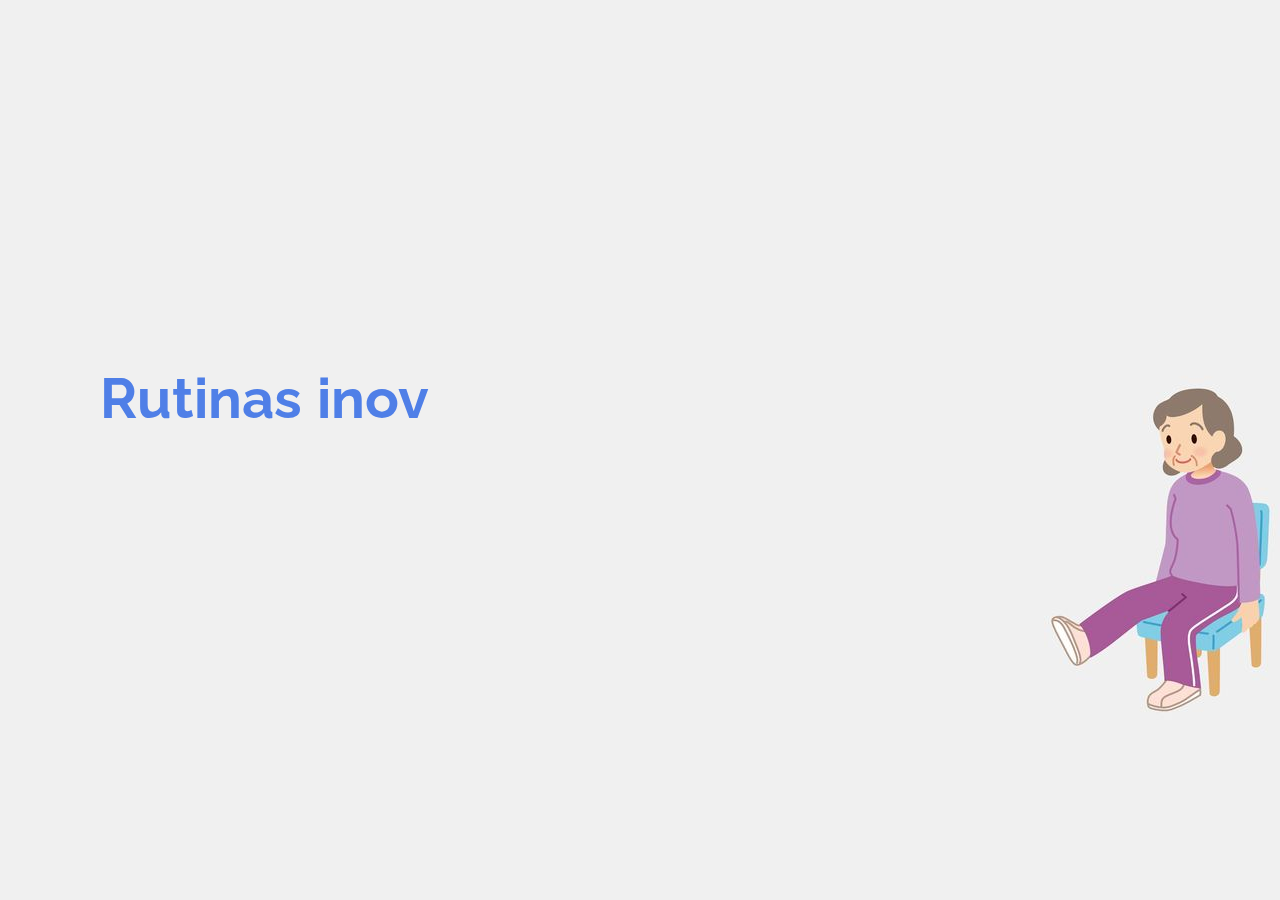
<file: index.html>
<!DOCTYPE html>
<html lang="en">
  <head>
    <meta charset="UTF-8" />
    <meta name="viewport" content="width=device-width, initial-scale=1.0" />
    <title>flexia</title>
    <link rel="stylesheet" href="style.css" />
  </head>
  <body>
    <section>
      <header>
        <a href="#" class="logo">Flexia</a>
        <ul class="navegation">
          <li><a href="#" style="--i: 1" class="active">Home</a></li>
          <li><a href="nosotros/" style="--i: 2">Nosotros</a></li>
          <li><a href="dashboard/" style="--i: 3">Empezar</a></li>
        </ul>
      </header>
      <div class="content">
        <div class="txtbx">
          <h2>Rutinas</h2>
          <div id="content-text-animacion" class="content-text-animacion"></div>
          <div class="barra-text-animacion"></div>
        </div>
        <div class="txtbx-p">
          <p>¡ Cuida tu cuerpo, cuida tu salud !</p>
          <a href="./register/">Registrarse</a>
        </div>
      </div>
      <div class="main-img">
        <img src="img/imagenp.jpg" alt="" class="main-img" />
      </div>
      <ul class="sci">
        <li>
          <a href="https://www.facebook.com/?locale=es_LA" style="--i: 12">
            <svg
              xmlns="http://www.w3.org/2000/svg"
              width="24"
              height="24"
              viewBox="0 0 24 24"
              style="fill: rgba(0, 0, 0, 1)"
            >
              <path
                d="M12.001 2.002c-5.522 0-9.999 4.477-9.999 9.999 0 4.99 3.656 9.126 8.437 9.879v-6.988h-2.54v-2.891h2.54V9.798c0-2.508 1.493-3.891 3.776-3.891 1.094 0 2.24.195 2.24.195v2.459h-1.264c-1.24 0-1.628.772-1.628 1.563v1.875h2.771l-.443 2.891h-2.328v6.988C18.344 21.129 22 16.992 22 12.001c0-5.522-4.477-9.999-9.999-9.999z"
              ></path>
            </svg>
          </a>
        </li>
        <li>
          <a href="https://x.com/?lang=es" style="--i: 13">
            <svg xmlns="http://www.w3.org/2000/svg" viewBox="0 0 512 512">
              <!--!Font Awesome Free 6.5.2 by @fontawesome - https://fontawesome.com License - https://fontawesome.com/license/free Copyright 2024 Fonticons, Inc.-->
              <path
                d="M389.2 48h70.6L305.6 224.2 487 464H345L233.7 318.6 106.5 464H35.8L200.7 275.5 26.8 48H172.4L272.9 180.9 389.2 48zM364.4 421.8h39.1L151.1 88h-42L364.4 421.8z"
              />
            </svg>
          </a>
        </li>
      </ul>
    </section>
    <script src="./js/animaciones.js"></script>
  </body>
</html>
</file>
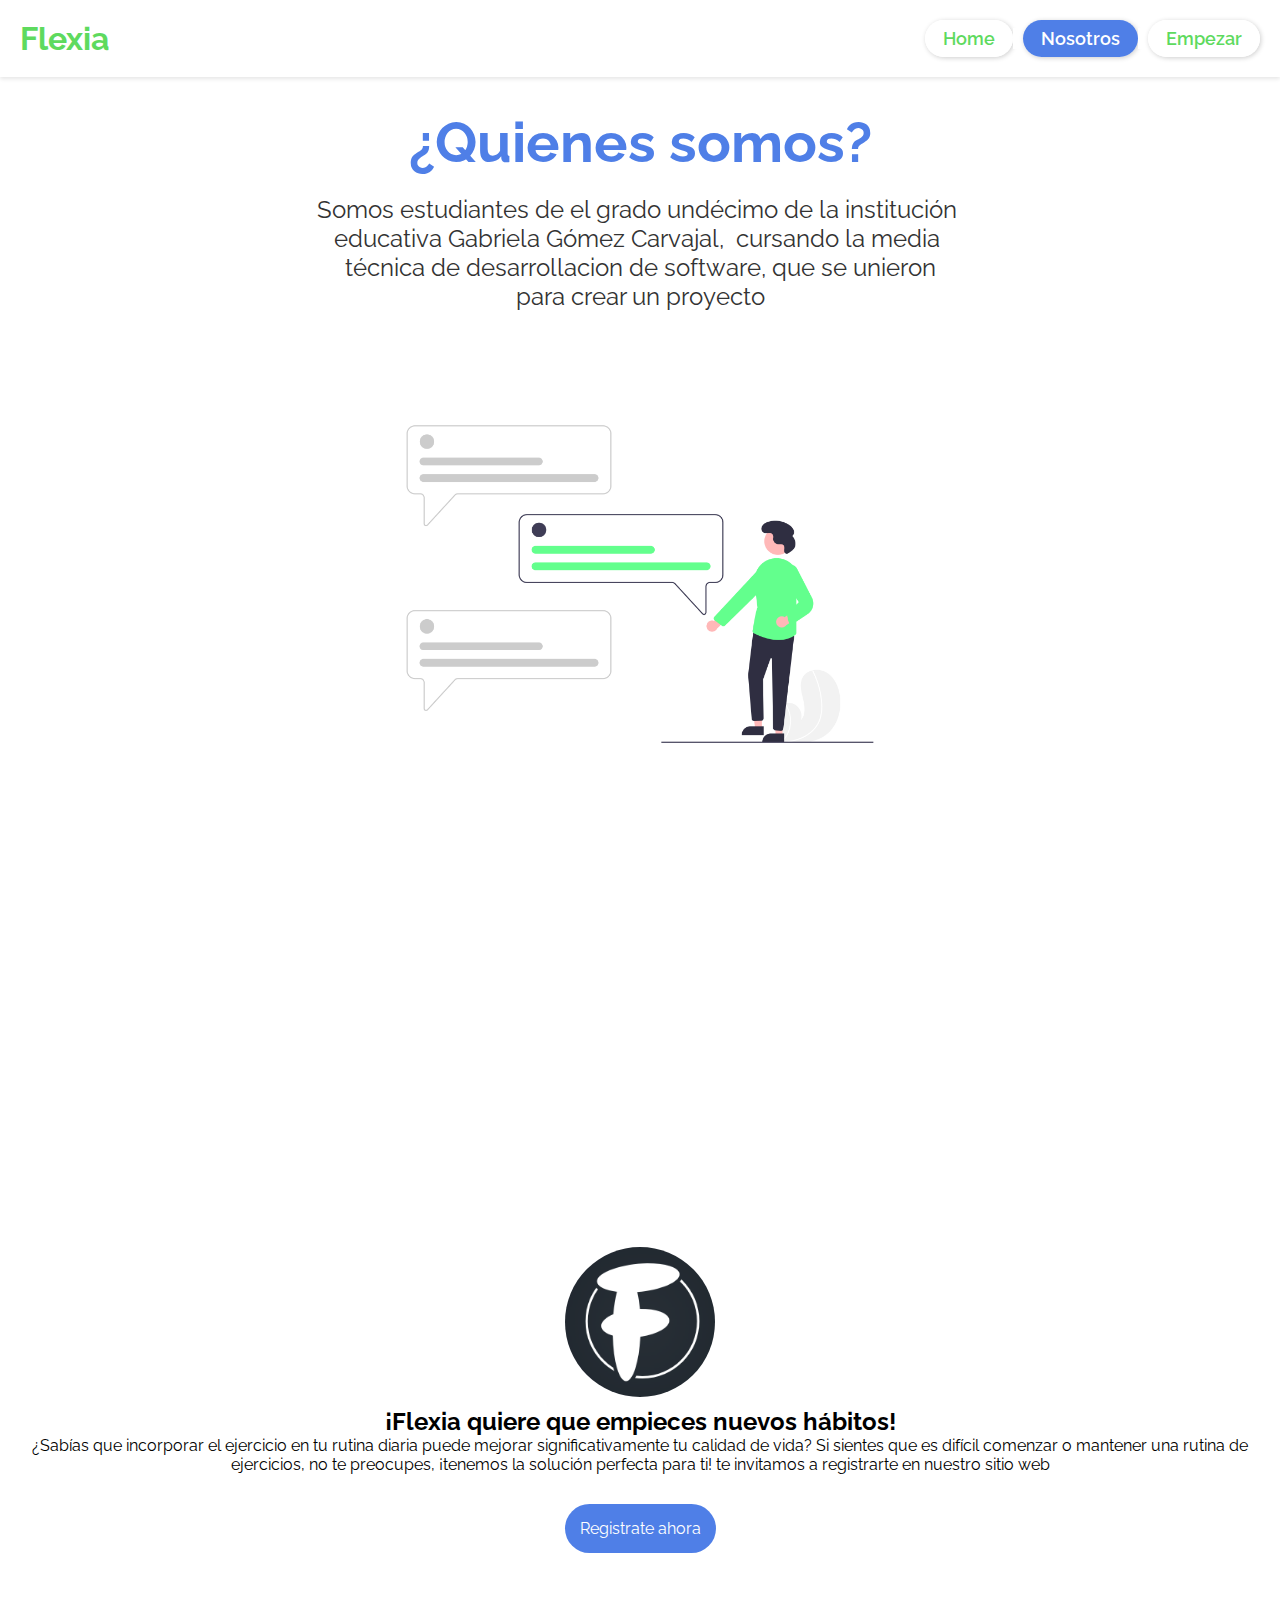
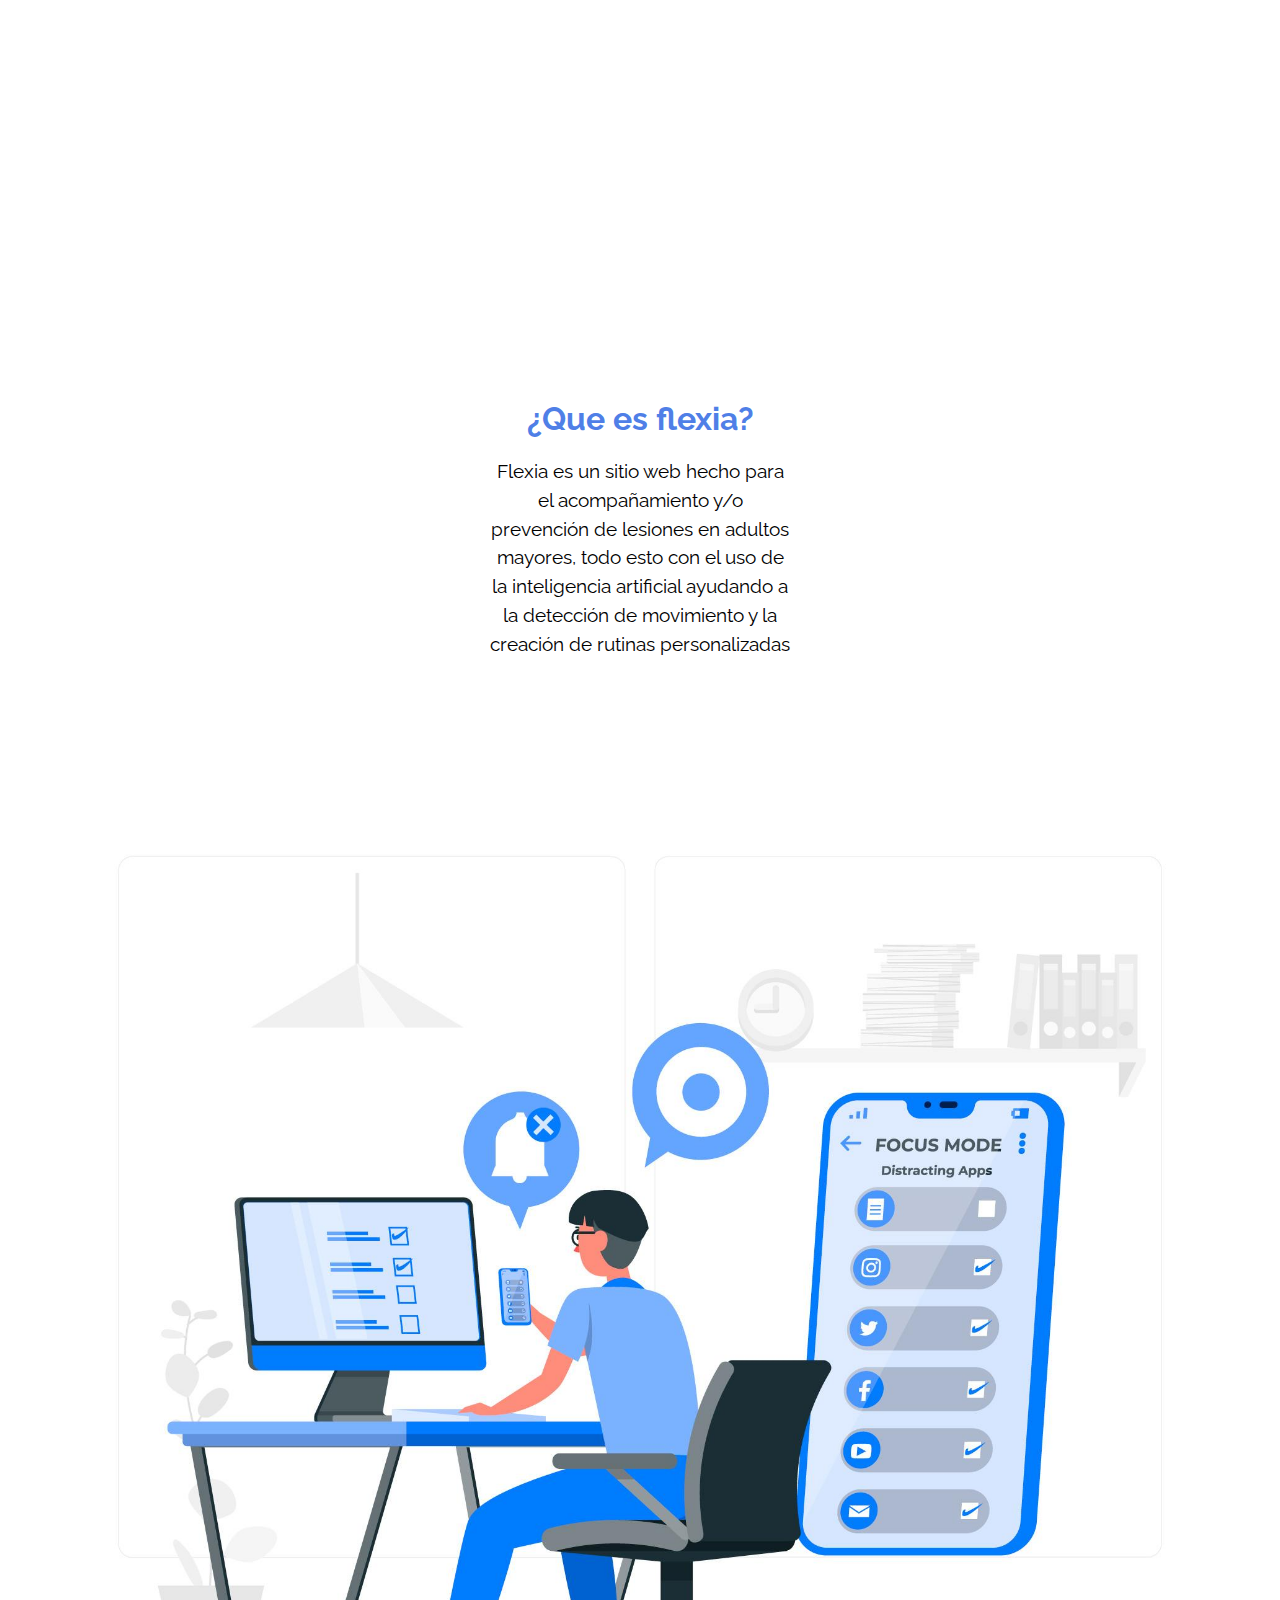
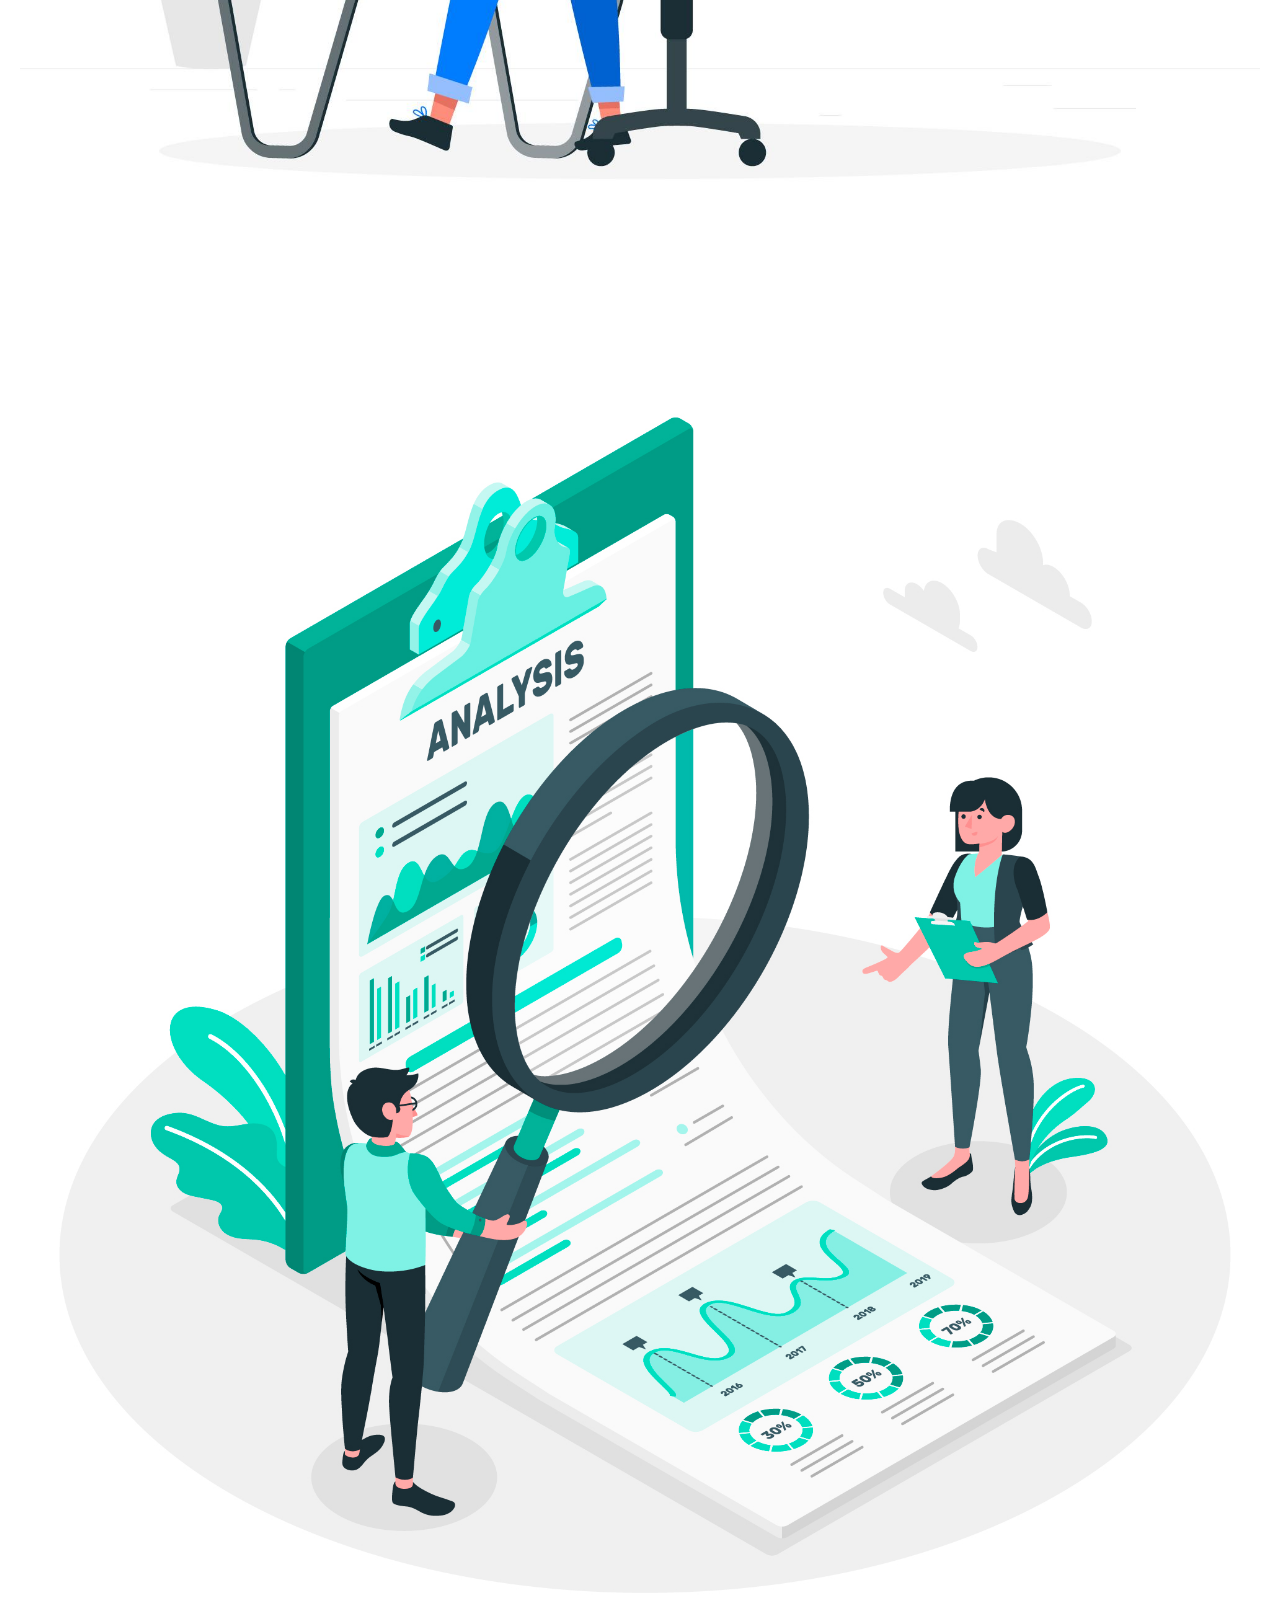
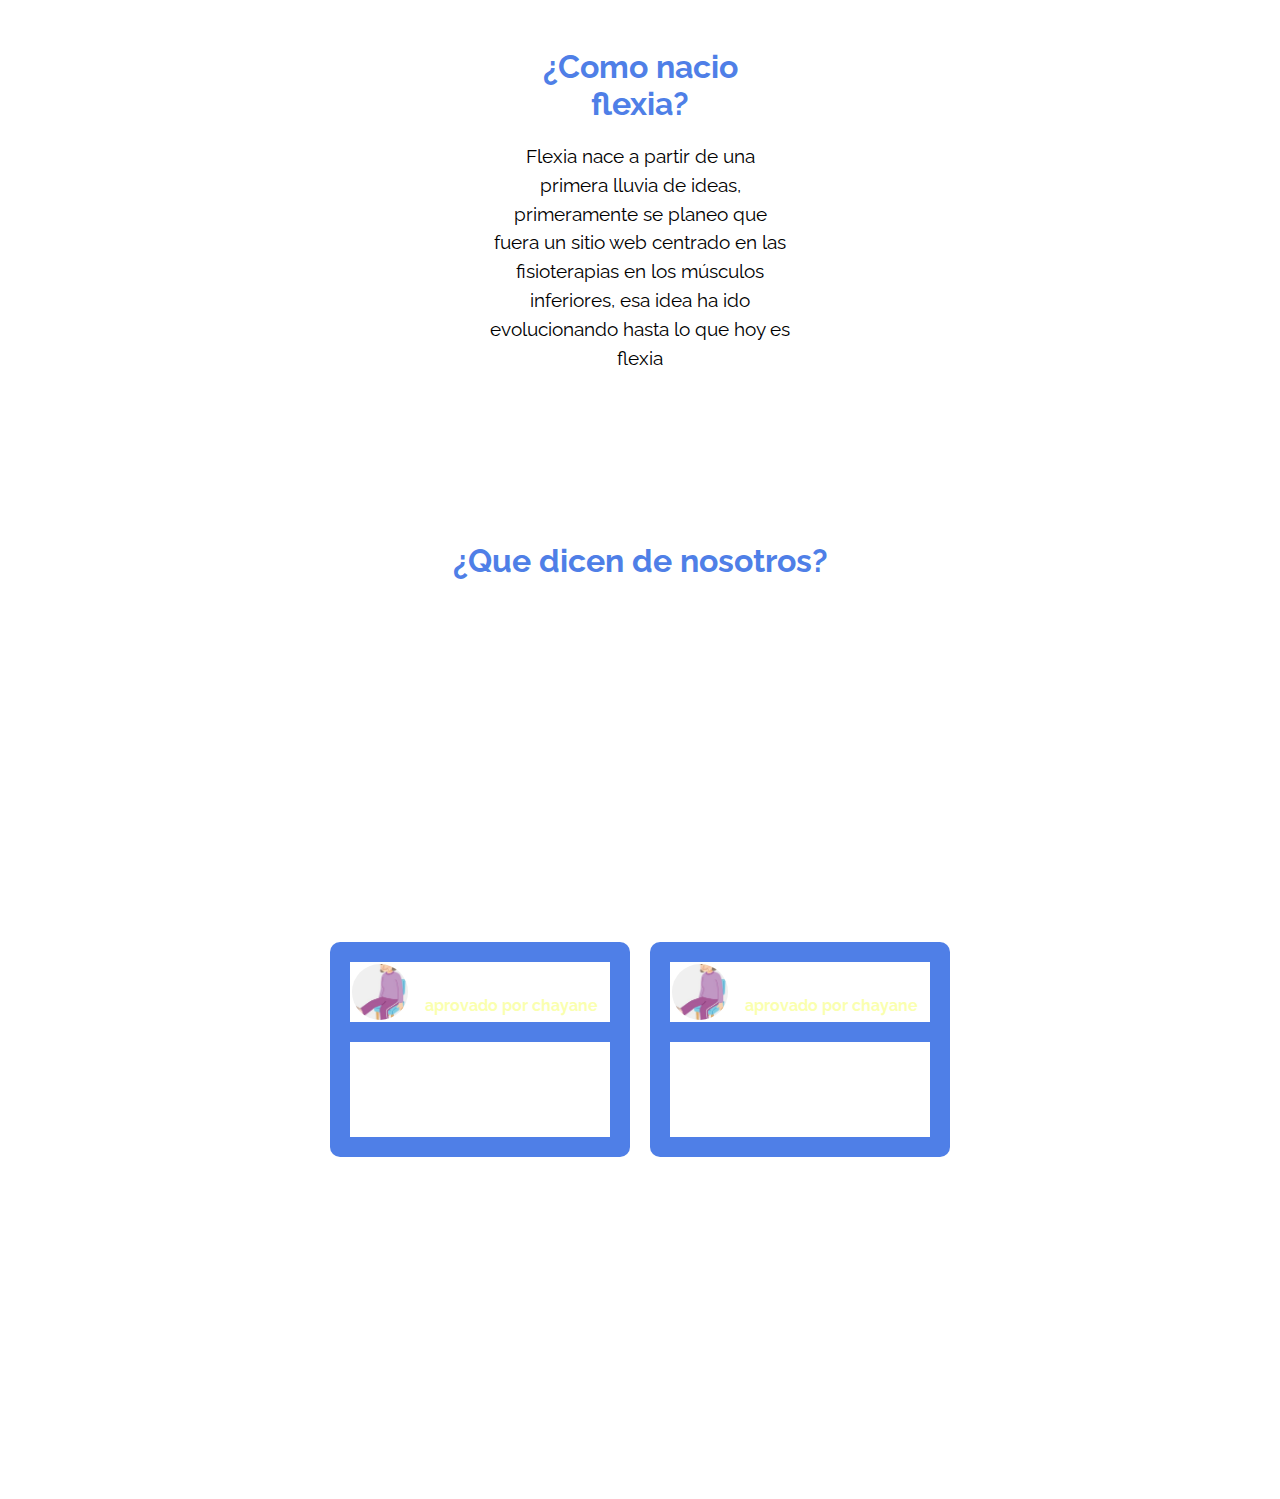
<file: nosotros/index.html>
<!DOCTYPE html>
<html lang="en">

<head>
  <meta charset="UTF-8">
  <meta name="viewport" content="width=device-width, initial-scale=1.0">
  <title>Document</title>
  <link rel="stylesheet" href="style.css">
</head>

<body>
  <section>
    <header>
      <a href="../" class="logo">Flexia</a>
      <ul class="navegation">
        <li><a href="index.html" style="--i: 1" class="">Home</a></li>
        <li><a href="./" style="--i: 2" class="active">Nosotros</a></li>
        <li><a href="../dashboard" style="--i: 3">Empezar</a></li>
      </ul>
    </header>
    <div class="content">
      <div class="txtbx">
        <h2>¿Quienes somos?</h2>
      </div>
      <div class="txtbx-p">
        <pre>Somos estudiantes de el grado undécimo de la institución 
educativa Gabriela Gómez Carvajal,  cursando la media 
técnica de desarrollacion de software, que se unieron
para crear un proyecto</pre>
      </div>
    </div>
    <div class="main-img">
      <img src="../img/undraw_Personal_text_re_vqj3.png" alt="" class="main-img" />
    </div>
  </section>
  <main>
    <section class="presentacion">
      <img src="../img/Captura de pantalla 2024-07-10 003312.png" class="presentacion_picture">
      <h2 class="subtitle">¡Flexia quiere que empieces nuevos hábitos!</h2>
      <p>¿Sabías que incorporar el ejercicio en tu rutina diaria puede mejorar significativamente tu calidad de vida? Si
        sientes que es difícil comenzar o mantener una rutina de ejercicios, no te preocupes, ¡tenemos la solución
        perfecta para ti! te invitamos a registrarte en nuestro sitio web</p>
      <a href="" class="presentacion_cta">Registrate ahora</a>
    </section>
    <section class="about_container">
      <div class="about_texts">
        <h2 class="subtitle">¿Que es flexia?</h2>
        <p class="about_paragraph">Flexia es un sitio web hecho para el acompañamiento y/o prevención de lesiones en
          adultos mayores, todo esto con el uso de la inteligencia artificial ayudando a la detección de movimiento y la
          creación de rutinas personalizadas</p>
      </div>
      <figure class="about_img">
        <img src="../img/5961108.jpg" alt="" class="about_picture">
      </figure>
      <figure class="about_img--left">
        <img src="../img/3297225.jpg" alt="" class="about_picture">
      </figure>
      <div class="about_texts">
        <h2 class="subtitle">¿Como nacio flexia?</h2>
        <p class="about_paragraph">Flexia nace a partir de una primera lluvia de ideas, primeramente se planeo que fuera
          un sitio web centrado en las fisioterapias en los músculos inferiores, esa idea ha ido evolucionando hasta lo
          que hoy es flexia</p>
      </div>
    </section>
    <h2 class="subtitle_p">¿Que dicen de nosotros?</h2>
    <section class="testimony container">
      <div class="testimony_grid">
        <article class="testimony_item">
          <div class="testimony_person">
            <img src="../img/imagenp.jpg" alt="" class="testimony_img">
            <div class="testimony_text">
              <h3 class="testimony_name">usuario 1</h3>
              <p class="testimony_verificacion">aprovado por chayane</p>
            </div>
          </div>
          <p class="testimony_review">Lorem ipsum dolor, sit amet consectetur adipisicing elit. Quam assumenda eaque,
            animi harum asperiores odit incidunt id quo doloribus a.</p>
        </article>
        <article class="testimony_item">
          <div class="testimony_person">
            <img src="../img/imagenp.jpg" alt="" class="testimony_img">
            <div class="testimony_text">
              <h3 class="testimony_name">usuario 2</h3>
              <p class="testimony_verificacion">aprovado por chayane</p>
            </div>
          </div>
          <p class="testimony_review">Lorem ipsum dolor, sit amet consectetur adipisicing elit. Quam assumenda eaque,
            animi harum asperiores odit incidunt id quo doloribus a.</p>
        </article>
      </div>
    </section>
  </main>
</body>

</html>
</file>
<file: style.css>
@import url('https://fonts.googleapis.com/css2?family=Raleway:wght@500&display=swap');
*{
    font-family: 'raleway';
    padding: 0;
    margin: 0;
    box-sizing: border-box;
    background-color: var(--color-fondo);
}
:root{
    --color-letra:rgb(79, 127, 231);
    --color-botones:rgb(94, 218, 94);
    --color-fondo:#f0f0f0;
}
section{
    position: relative;
    width: 100%;
    min-height: 100vh;
    padding: 100px;
    display: flex;
    justify-content: flex-start;
    align-items: center;
}
header{
    position: fixed;
    top: 0;
    left: 0;
    width: 100%;
    padding: 40px 100px;
    display: flex;
    justify-content: space-between;
    align-items: center;
    z-index: 1000;
}
header .logo{
    position: relative;
    color: var(--color-botones);
    display: inline-block;
    font-size: 2rem;
    font-weight: 700;
    text-decoration: none;
    transition: 0.5s;
    /*animation*/
    opacity: 0;
    animation: slide_left .5s linear forwards;
    animation-delay: .1s;
}
header .logo:hover{
    color: var(--color-letra);
}
header ul{
    position: relative;
    display: flex;
}
header ul li{
    list-style: none;
}
header ul li a{
    display: inline-block;
    color: var(--color-botones);
    background-color: var(--color-fondo);
    box-shadow: 1px 1px 5px rgb(0,0,0,.2);
    font-weight: 600;
    font-size: 1.1rem;
    margin-left: 10px;
    display: inline-block;
    padding: 8px 18px;
    text-decoration: none;
    user-select: none;
    border-radius: 2rem;
    /*animation*/
    opacity: 0;
    animation: slide_top .5s linear forwards;
    animation-delay: calc(.2s * var(--i));
}
    
header ul li a.active{
    background-color: var(--color-fondo);
    color: var(--color-letra);
}
header ul li a:hover{
    background-color: var(--color-fondo);
    color: var(--color-letra);
}
.txtbx{
    position: relative;
    min-width: 550px;
    display: flex;
    z-index: 1;
}
.txtbx h2{
    color: var(--color-letra);
    font-size: 3.5rem;
    margin-bottom: 10px;
    font-weight: 700;
    
}
.content-text-animacion{
    display: flex;
    opacity: 1;
    color: var(--color-letra);
    font-size: 3.5rem;
    margin-left: 15px;
    margin-bottom: 10px;
    font-weight: 700;
}
.barra-text-animacion{
    width: 2px;
    height: 3rem;
    margin-top: 5px;
    margin-left: 5px;
    background-color: #2b2a2abe;
    opacity: 0;
    animation: barra-animacion .8s ease infinite;
     
}
.txtbx-p p{
    font-size: 1.2rem;
    color: #333;
     /*animation*/
     opacity: 0;
     animation: slide_right .5s linear forwards;
     animation-delay: 1.5s;
}
.txtbx-p a{
    display: inline-block;
    margin-top: 20px;
    padding: 15px 30px;
    background-color: var(--color-botones);
    color: var(--color-fondo);
    font-size: 1.2rem;
    border-radius: 40px;
    font-weight: 700;
    letter-spacing: 1px;
    text-decoration: none;
    transition: .5s;
     /*animation*/
     opacity: 0;
     animation: slide_right .5s linear forwards;
     animation-delay: 2s;

}
.txtbx a:hover{
    color: var(--color-fondo);
    background: var(--color-letra);
}
.main-img {
    position: absolute;
    right: 0;
    transition: 2s ease;
    margin-top: -60px;
}

.sci{
    position: absolute;
    bottom: 40px;
    display: flex;
    justify-content: center;
    align-items: center;
}
.sci li{
    list-style: none;
}
.sci li a{
    position: relative;
    display: inline-block;
    margin-left: 15px;
    width: 50px;
    height: 50px;
    background-color: var(--color-botones);
    border-radius: 50%;
    display: grid;
    place-items: center;
    transition: .5s ease-in-out;
    /*animation*/
    opacity: 0;
    animation: slide_right .5s linear forwards;
    animation-delay: calc(.2s * var(--i));
}
.sci li a:hover{
    background: var(--color-letra);
    transform: translateY(-10px)!important;
}
.sci li a svg{
    width: 30px;
    height: 30px;
    background-color: transparent;
}
/*animaciones*/
@keyframes slide_left{
    0%{
        transform: translateX(-100px);
        opacity: 0;
    } 
    100%{
        transform: translateX(0px);
        opacity: 1;
    }
}
@keyframes slide_right{
    0%{
        transform: translateX(100px);
        opacity: 0;
    } 
    100%{
        transform: translateX(0px);
        opacity: 1;
    }
}
@keyframes slide_top{
    0%{
        transform: translatey(100px);
        opacity: 0;
    } 
    100%{
        transform: translatey(0px);
        opacity: 1;
    }
}
@keyframes barra-animacion{
    100%{
     opacity: 1;
    } 
}
</file>
<file: nosotros/style.css>
@import url('https://fonts.googleapis.com/css2?family=Raleway:wght@500&display=swap');

* {
    font-family: 'Raleway', sans-serif;
    padding: 0;
    margin: 0;
    box-sizing: border-box;
    background-color: var(--color-fondo);
}

:root {
    --color-letra: rgb(79, 127, 231);
    --color-botones: rgb(94, 218, 94);
    --color-fondo: rgb(255, 255, 255);
}

section {
    position: relative;
    width: 100%;
    min-height: 100vh;
    padding: 100px 20px;
    display: flex;
    flex-direction: column;
    justify-content: center;
    align-items: center;
}

header {
    position: fixed;
    top: 0;
    left: 0;
    width: 100%;
    padding: 20px;
    display: flex;
    justify-content: space-between;
    align-items: center;
    z-index: 1000;
    background-color: var(--color-fondo);
    box-shadow: 0 2px 4px rgba(0, 0, 0, 0.1);
}

header .logo {
    color: var(--color-botones);
    font-size: 2rem;
    font-weight: 700;
    text-decoration: none;
    transition: 0.5s;
}

header .logo:hover {
    color: var(--color-letra);
}

header ul {
    display: flex;
}

header ul li {
    list-style: none;
}

header ul li a {
    color: var(--color-botones);
    background-color: var(--color-fondo);
    box-shadow: 1px 1px 5px rgb(0, 0, 0, .2);
    font-weight: 600;
    font-size: 1.1rem;
    margin-left: 10px;
    padding: 8px 18px;
    text-decoration: none;
    user-select: none;
    border-radius: 2rem;
    transition: background-color 0.3s ease, color 0.3s ease;
}

header ul li a.active, header ul li a:hover {
    background-color: var(--color-letra);
    color: var(--color-fondo);
}

.txtbx {
    text-align: center;
    margin-bottom: 20px;
}

.txtbx h2 {
    color: var(--color-letra);
    font-size: 3.5rem;
    margin-bottom: 10px;
    font-weight: 700;
}

.txtbx-p {
    text-align: center;
    margin-bottom: 30px;
}

.txtbx-p pre {
    font-size: 1.5rem;
    color: #333;
    white-space: pre-wrap;
}

.main-img {
    text-align: center;
    margin-top: 20px;
}

.main-img img {
    width: 100%;
    max-width: 600px;
    height: auto;
}

.presentacion {
    text-align: center;
    margin-top: 50px;
}

.presentacion_picture {
    width: 150px;
    height: 150px;
    border-radius: 50%;
    margin-bottom: 10px;
    object-fit: cover;
}

.presentacion_cta {
    display: inline-block;
    margin-top: 30px;
    background: var(--color-letra);
    color: #fff;
    text-decoration: none;
    padding: 15px;
    border-radius: 40px;
}

.presentacion_cta:hover {
    color: var(--color-fondo);
    background: var(--color-botones);
}

.about_container {
    display: flex;
    flex-wrap: wrap;
    justify-content: space-around;
    align-items: center;
    margin-top: 50px;
    gap: 20px;
}

.about_texts {
    flex: 1 1 300px;
    max-width: 300px;
    text-align: center;
}

.about_texts h2 {
    color: var(--color-letra);
    font-size: 2rem;
    margin-bottom: 20px;
}

.about_paragraph {
    margin-bottom: 20px;
    line-height: 1.5;
    font-size: 1.2rem;
}

.about_img, .about_img--left {
    flex: 1 1 300px;
    text-align: center;
}

.about_picture {
    max-width: 100%;
    height: auto;
    border-radius: 10px;
}

.subtitle_p {
    color: var(--color-letra);
    font-size: 2rem;
    text-align: center;
    margin-top: 50px;
    margin-bottom: 20px;
}

.testimony {
    text-align: center;
    margin-top: 20px;
}

.testimony_grid {
    display: flex;
    flex-wrap: wrap;
    gap: 20px;
    justify-content: center;
}

.testimony_item {
    flex: 1 1 300px;
    max-width: 300px;
    background: var(--color-letra);
    padding: 20px;
    border-radius: 10px;
    color: #fff;
}

.testimony_person {
    display: flex;
    align-items: center;
    margin-bottom: 20px;
}

.testimony_img {
    width: 60px;
    height: 60px;
    object-fit: cover;
    border-radius: 50%;
    border: 2px solid #fff;
    margin-right: 15px;
}

.testimony_name {
    font-size: 1.2rem;
    margin-bottom: 5px;
}

.testimony_verificacion {
    color: #faffaf;
    font-weight: 700;
}

.testimony_review {
    font-weight: 300;
}

/* Responsive adjustments */
@media (max-width: 768px) {
    header {
        flex-direction: column;
        padding: 10px;
    }
    
    header .logo {
        margin-bottom: 10px;
    }
    
    header ul {
        flex-direction: column;
    }
    
    header ul li a {
        margin: 5px 0;
    }
    
    .txtbx h2 {
        font-size: 2.5rem;
    }
    
    .txtbx-p pre {
        font-size: 1.2rem;
    }
    
    .about_texts, .about_img, .about_img--left {
        flex: 1 1 100%;
        max-width: 100%;
    }
    
    .about_texts h2 {
        font-size: 1.5rem;
    }
    
    .about_paragraph {
        font-size: 1rem;
    }
    
    .subtitle_p {
        font-size: 1.5rem;
    }
    
    .testimony_item {
        max-width: 100%;
    }
}
</file>
